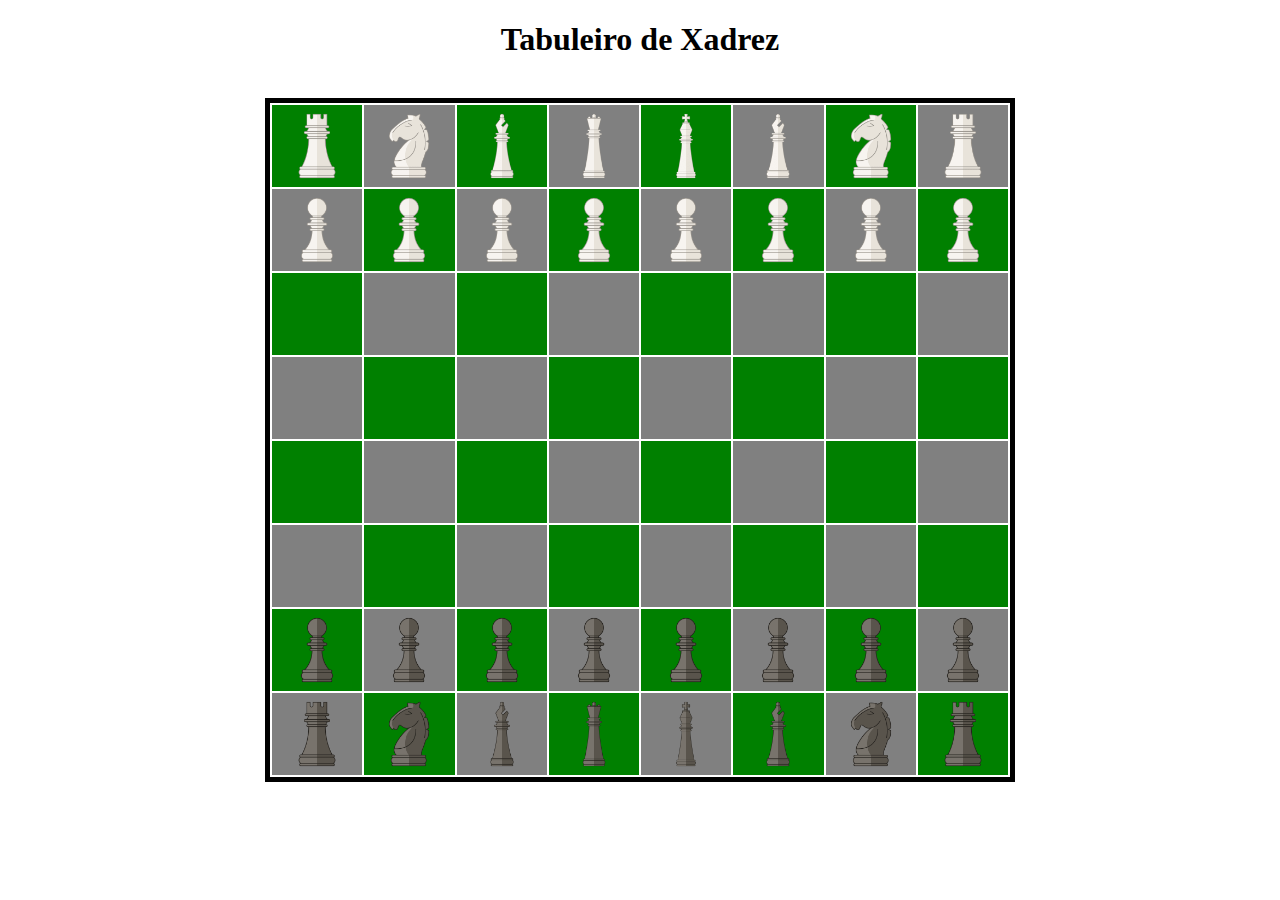
<file: aula06/index.html>
<!DOCTYPE html>
<html lang="pt-br">
<head>
    <meta charset="UTF-8">
    <meta http-equiv="X-UA-Compatible" content="IE=edge">
    <meta name="viewport" content="width=, initial-scale=1.0">
    <title>Tabuleiro Xadrez</title>
    <link rel="stylesheet" type="text/css" href="style.css">
</head>
<body>
    <h1>Tabuleiro de Xadrez</h1>
    <table class="tabela">
        <tr class="house">
            <td class="black_house">
                <img class="img" src="imgs/torre_branco.png" alt="torre_branco">
            </td>
            <td class="white_house">
                <img class="img" src="imgs/cavalo_branco.png" alt="cavalo_branco">
            </td>
            <td class="black_house">
                <img class="img" src="imgs/bispo_branco.png" alt="bispo_branco">
            </td>
            <td class="white_house">
                <img class="img" src="imgs/rainha_branco.png" alt="rainha_branco">
            </td>
            <td class="black_house">
                <img class="img" src="imgs/rei_branco.png" alt="rei_branco">
            </td>
            <td class="white_house">
                <img class="img" src="imgs/bispo_branco.png" alt="bispo_branco">
            </td>
            <td class="black_house">
                <img class="img" src="imgs/cavalo_branco.png" alt="cavalo_branco">
            </td>
            <td class="white_house">
                <img class="img" src="imgs/torre_branco.png" alt="torre_branco">
            </td>
        </tr>
        <tr class="house">
            <td class="white_house">
                <img class="img" src="imgs/peao_branco.png" alt="peao_branco">
            </td>
            <td class="black_house">
                <img class="img" src="imgs/peao_branco.png" alt="peao_branco">
            </td>
            <td class="white_house">
                <img class="img" src="imgs/peao_branco.png" alt="peao_branco">
            </td>
            <td class="black_house">
                <img class="img" src="imgs/peao_branco.png" alt="peao_branco">
            </td>
            <td class="white_house">
                <img class="img" src="imgs/peao_branco.png" alt="peao_branco">
            </td>
            <td class="black_house">
                <img class="img" src="imgs/peao_branco.png" alt="peao_branco">
            </td>
            <td class="white_house">
                <img class="img" src="imgs/peao_branco.png" alt="peao_branco">
            </td>
            <td class="black_house">
                <img class="img" src="imgs/peao_branco.png" alt="peao_branco">
            </td>
        </tr>
        <tr class="house">
            <td class="black_house"></td>
            <td class="white_house"></td>
            <td class="black_house"></td>
            <td class="white_house"></td>
            <td class="black_house"></td>
            <td class="white_house"></td>
            <td class="black_house"></td>
            <td class="white_house"></td>
        </tr>
        <tr class="house">
            <td class="white_house"></td>
            <td class="black_house"></td>
            <td class="white_house"></td>
            <td class="black_house"></td>
            <td class="white_house"></td>
            <td class="black_house"></td>
            <td class="white_house"></td>
            <td class="black_house"></td>
        </tr>
        <tr class="house">
            <td class="black_house"></td>
            <td class="white_house"></td>
            <td class="black_house"></td>
            <td class="white_house"></td>
            <td class="black_house"></td>
            <td class="white_house"></td>
            <td class="black_house"></td>
            <td class="white_house"></td>
        </tr>
        <tr class="house">
            <td class="white_house"></td>
            <td class="black_house"></td>
            <td class="white_house"></td>
            <td class="black_house"></td>
            <td class="white_house"></td>
            <td class="black_house"></td>
            <td class="white_house"></td>
            <td class="black_house"></td>
        </tr>
        <tr class="house">
            <td class="black_house">
                <img class="img" src="imgs/peao_preto.png" alt="peao_preto">
            </td>
            <td class="white_house">
                <img class="img" src="imgs/peao_preto.png" alt="peao_preto">
            </td>
            <td class="black_house">
                <img class="img" src="imgs/peao_preto.png" alt="peao_preto">
            </td>
            <td class="white_house">
                <img class="img" src="imgs/peao_preto.png" alt="peao_preto">
            </td>
            <td class="black_house">
                <img class="img" src="imgs/peao_preto.png" alt="peao_preto">
            </td>
            <td class="white_house">
                <img class="img" src="imgs/peao_preto.png" alt="peao_preto">
            </td>
            <td class="black_house">
                <img class="img" src="imgs/peao_preto.png" alt="peao_preto">
            </td>
            <td class="white_house">
                <img class="img" src="imgs/peao_preto.png" alt="peao_preto">
            </td>
        </tr>
        <tr class="house">
            <td class="white_house">
                <img class="img" src="imgs/torre_preta.png" alt="torre_preta">
            </td>
            <td class="black_house">
                <img class="img" src="imgs/cavalo_preto.png" alt="cavalo_preto">
            </td>
            <td class="white_house">
                <img class="img" src="imgs/bispo_preto.png" alt="bispo_preto">
            </td>
            <td class="black_house">
                <img class="img" src="imgs/rainha_preto.png" alt="rainha_preto">
            </td>
            <td class="white_house">
                <img class="img" src="imgs/rei_preto.png" alt="rei_preto">
            </td>
            <td class="black_house">
                <img class="img" src="imgs/bispo_preto.png" alt="bispo_preto">
            </td>
            <td class="white_house">
                <img class="img" src="imgs/cavalo_preto.png" alt="cavalo_preto">
            </td>
            <td class="black_house">
                <img class="img" src="imgs/torre_preta.png" alt="torre_preta">
            </td>
        </tr>
    </table>
</body>
</html>
</file>
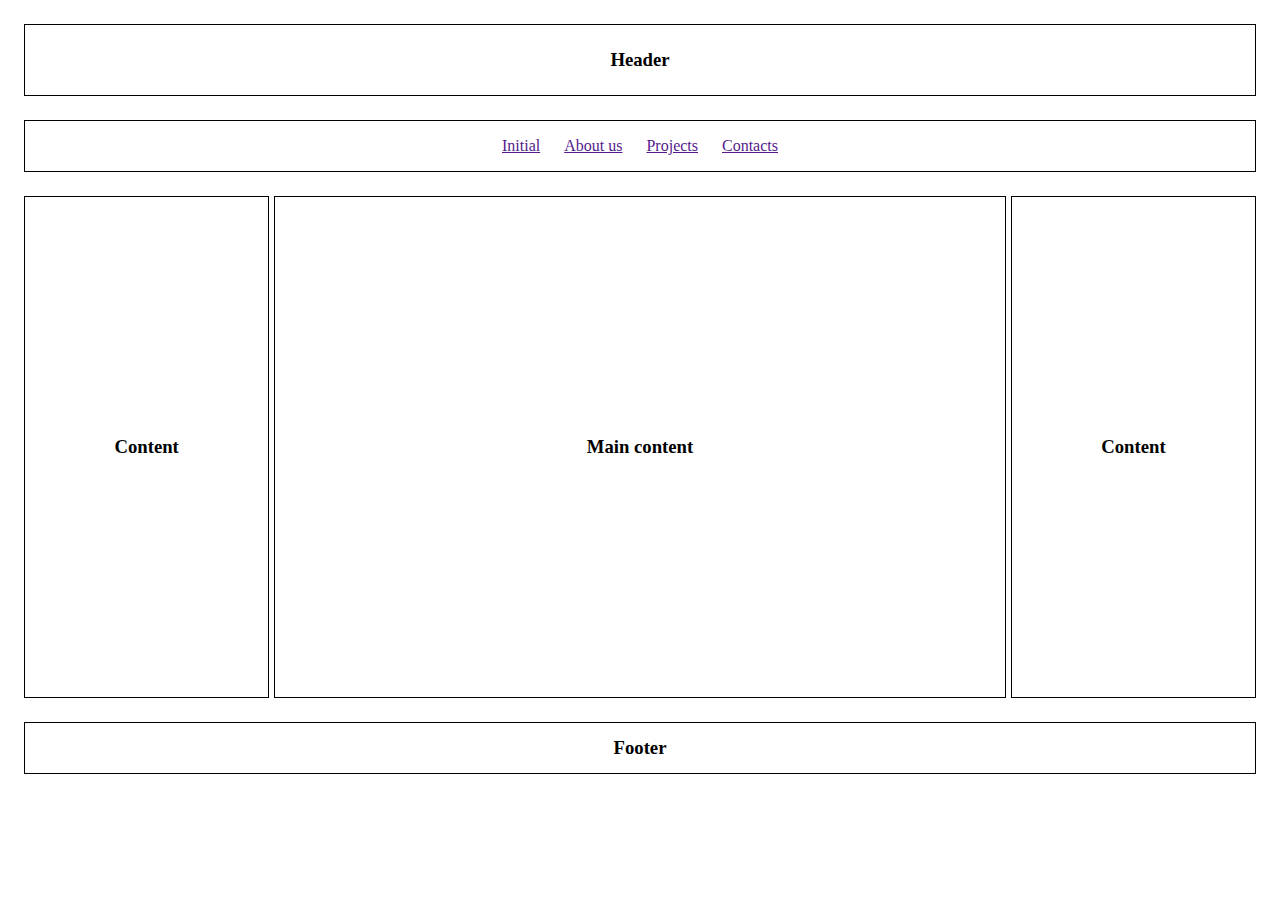
<file: Aula08/index.html>
<!DOCTYPE html>
<html lang="pt-br">
    <head>
        <meta charset="UTF-8">
        <meta http-equiv="X-UA-Compatible" content="IE=edge">
        <meta name="viewport" content="width=device-width, initial-scale=1.0">
        <link rel="stylesheet" type="text/css" href="style.css">
        <title>Desafio</title>
    </head>
    <body>
        <header>
            <h3>Header</h3>
        </header>
        <nav class="NavBar">
            <ul>
                <li><a href="">Initial</a></li>
                <li><a href="">About us</a></li>
                <li><a href="">Projects</a></li>
                <li><a href="">Contacts</a></li>
            </ul>
        </nav>
        <main class="mainCotent">
                <div class="content1">
                    <h3>Content</h3>
                </div>
                <div class="content2">
                    <h3>Main content</h3>
                </div>
                <div class="content3">
                    <h3>Content</h3>
                </div>
        </main>
        <footer>
            <h3>Footer</h3>
        </footer>
    </body>
</html>
</file>
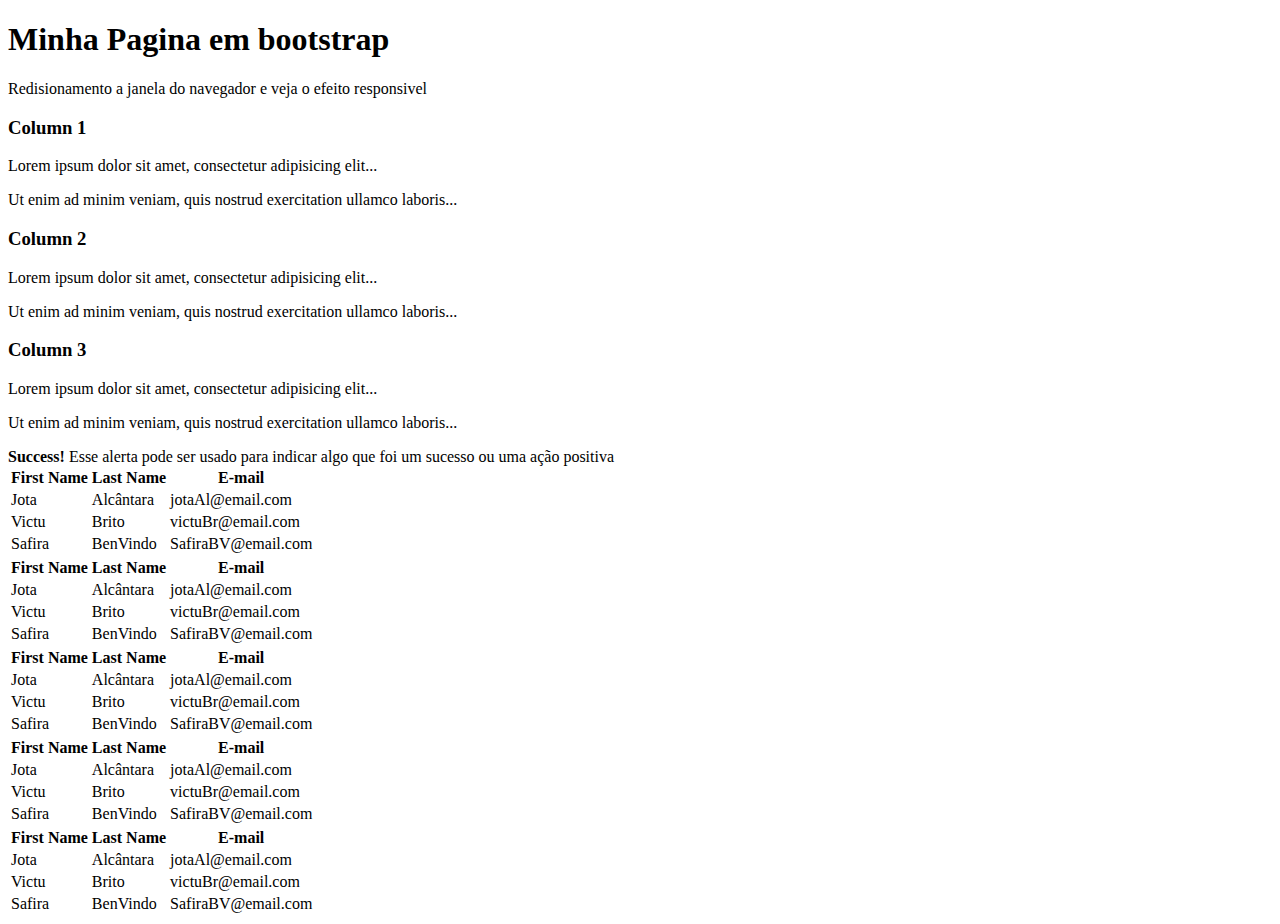
<file: Exercicios/Ex1/index.html>
<!DOCTYPE html>
<html lang="pt-br">
    <head>
        <meta charset="UTF-8">
        <meta http-equiv="X-UA-Compatible" content="IE=edge">
        <meta name="viewport" content="width=device-width, initial-scale=1.0">
        <title>exemplo bootstrap</title>
        <link
            href="https://cdn.jsdelivr.net/npm/bootstrap@5.0.2/dist/css/bootstrap.min.css"
            rel="stylesheet"
            integrity="sha384-EVSTQN3/azprG1Anm3QDgpJLIm9Nao0Yz1ztcQTwFspd3yD65VohhpuuCOmLASjC"
            crossorigin="anonymous">
        <script
            src="https://cdn.jsdelivr.net/npm/bootstrap@5.0.2/dist/js/bootstrap.bundle.min.js"
            integrity="sha384-MrcW6ZMFYlzcLA8Nl+NtUVF0sA7MsXsP1UyJoMp4YLEuNSfAP+JcXn/tWtIaxVXM"
            crossorigin="anonymous"></script>
    </head>
    <body>
        <div class="container-fluid p-5 bg-dark text-white text-center">
            <h1>
                Minha Pagina em bootstrap
            </h1>
            <p>
                Redisionamento a janela do navegador e veja o efeito responsivel
            </p>
        </div>
        <div class="container mt-5">
            <div class="row">
                <div class="col-sm-4">
                    <h3>Column 1</h3>
                    <p>Lorem ipsum dolor sit amet, consectetur adipisicing
                        elit...</p>
                    <p>Ut enim ad minim veniam, quis nostrud exercitation
                        ullamco laboris...</p>
                </div>
                <div class="col-sm-4">
                    <h3>Column 2</h3>
                    <p>Lorem ipsum dolor sit amet, consectetur adipisicing
                        elit...</p>
                    <p>Ut enim ad minim veniam, quis nostrud exercitation
                        ullamco laboris...</p>
                </div>
                <div class="col-sm-4">
                    <h3>Column 3</h3>
                    <p>Lorem ipsum dolor sit amet, consectetur adipisicing
                        elit...</p>
                    <p>Ut enim ad minim veniam, quis nostrud exercitation
                        ullamco laboris...</p>
                </div>
                <div class="alert alert-success">
                    <strong>Success!</strong> Esse alerta pode ser usado para
                    indicar algo que foi um sucesso ou uma ação positiva
                </div>
                <table class="table">
                    <thead>
                        <tr>
                            <th>First Name</th>
                            <th>Last Name</th>
                            <th>E-mail</th>
                        </tr>
                    </thead>
                    <tbody>
                        <tr>
                            <td>Jota</td>
                            <td>Alcântara</td>
                            <td>jotaAl@email.com</td>
                        </tr>
                        <tr>
                            <td>Victu</td>
                            <td>Brito</td>
                            <td>victuBr@email.com</td>
                        </tr>
                        <tr>
                            <td>Safira</td>
                            <td>BenVindo</td>
                            <td>SafiraBV@email.com</td>
                        </tr>
                    </tbody>
                </table>
                <table class="table table-striped">
                    <thead>
                        <tr>
                            <th>First Name</th>
                            <th>Last Name</th>
                            <th>E-mail</th>
                        </tr>
                    </thead>
                    <tbody>
                        <tr>
                            <td>Jota</td>
                            <td>Alcântara</td>
                            <td>jotaAl@email.com</td>
                        </tr>
                        <tr>
                            <td>Victu</td>
                            <td>Brito</td>
                            <td>victuBr@email.com</td>
                        </tr>
                        <tr>
                            <td>Safira</td>
                            <td>BenVindo</td>
                            <td>SafiraBV@email.com</td>
                        </tr>
                    </tbody>
                </table>
                <table class="table table-bordered">
                    <thead>
                        <tr>
                            <th>First Name</th>
                            <th>Last Name</th>
                            <th>E-mail</th>
                        </tr>
                    </thead>
                    <tbody>
                        <tr>
                            <td>Jota</td>
                            <td>Alcântara</td>
                            <td>jotaAl@email.com</td>
                        </tr>
                        <tr>
                            <td>Victu</td>
                            <td>Brito</td>
                            <td>victuBr@email.com</td>
                        </tr>
                        <tr>
                            <td>Safira</td>
                            <td>BenVindo</td>
                            <td>SafiraBV@email.com</td>
                        </tr>
                    </tbody>
                </table>
                <table class="table table-hover">
                    <thead>
                        <tr>
                            <th>First Name</th>
                            <th>Last Name</th>
                            <th>E-mail</th>
                        </tr>
                    </thead>
                    <tbody>
                        <tr>
                            <td>Jota</td>
                            <td>Alcântara</td>
                            <td>jotaAl@email.com</td>
                        </tr>
                        <tr>
                            <td>Victu</td>
                            <td>Brito</td>
                            <td>victuBr@email.com</td>
                        </tr>
                        <tr>
                            <td>Safira</td>
                            <td>BenVindo</td>
                            <td>SafiraBV@email.com</td>
                        </tr>
                    </tbody>
                </table>
                <table class="table table-dark">
                    <thead>
                        <tr>
                            <th>First Name</th>
                            <th>Last Name</th>
                            <th>E-mail</th>
                        </tr>
                    </thead>
                    <tbody>
                        <tr>
                            <td>Jota</td>
                            <td>Alcântara</td>
                            <td>jotaAl@email.com</td>
                        </tr>
                        <tr>
                            <td>Victu</td>
                            <td>Brito</td>
                            <td>victuBr@email.com</td>
                        </tr>
                        <tr>
                            <td>Safira</td>
                            <td>BenVindo</td>
                            <td>SafiraBV@email.com</td>
                        </tr>
                    </tbody>
                </table>
            </div>
        </div>
    </body>
</html>
</file>
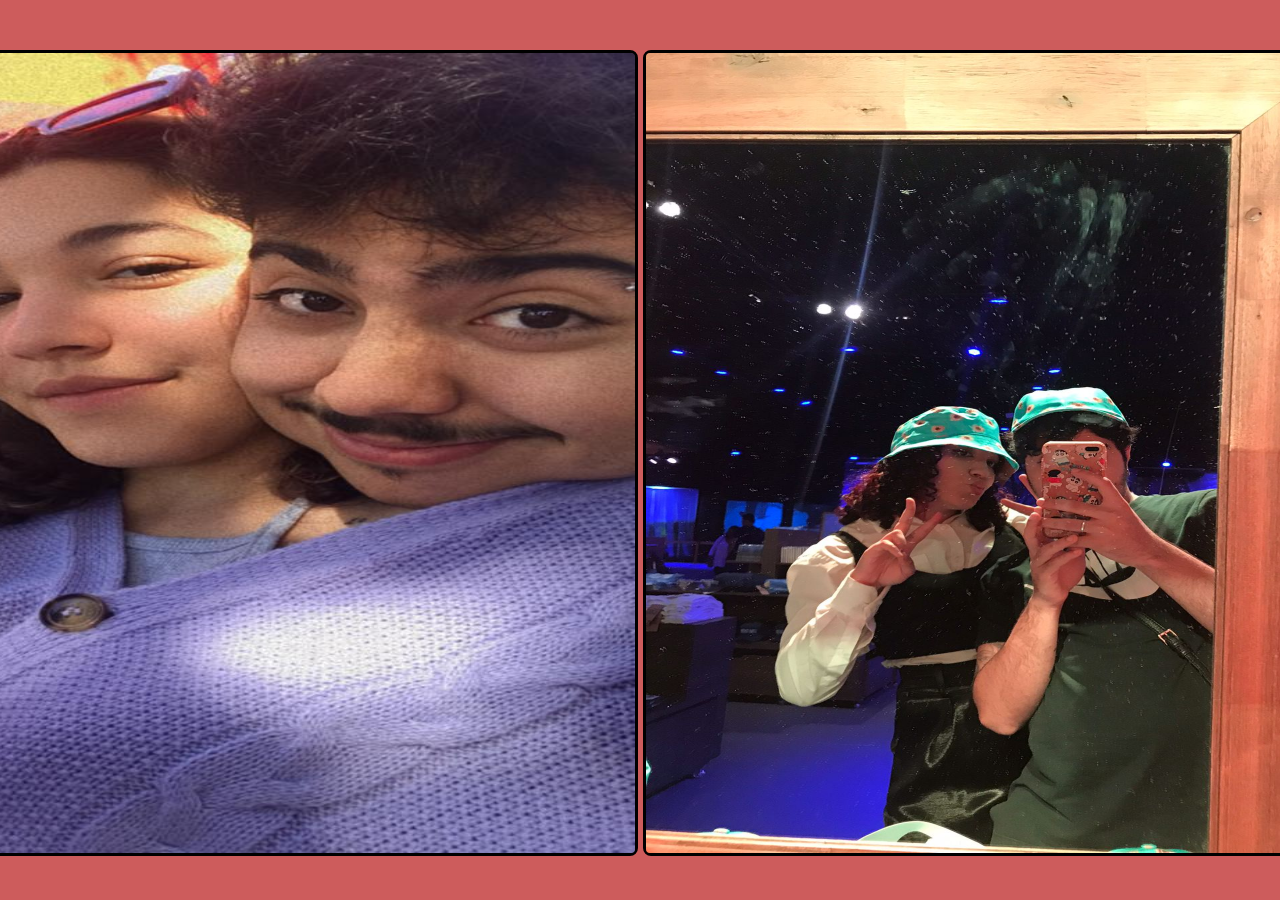
<file: Projeto/modelo1/index.html>
<!DOCTYPE html>
<html lang="pt-br">
<head>
    <meta charset="UTF-8">
    <meta http-equiv="X-UA-Compatible" content="IE=edge">
    <meta name="viewport" content="width=device-width, initial-scale=1.0">
    <link rel="stylesheet" type="text/css" href="style.css">
    <title>Grade 1</title>
</head>
<body>
    <main>
        <section class="grid">
            <div class="box">
                <img class="imgs" src="imgs/IMG-20221109-WA0183.jpg" alt="foto1">
            </div>
            <div class="box">
                <img class="imgs" src="imgs/IMG-20221109-WA0197.jpg" alt="foto2">
            </div>
        </section>
    </main>
</body>
</html>
</file>
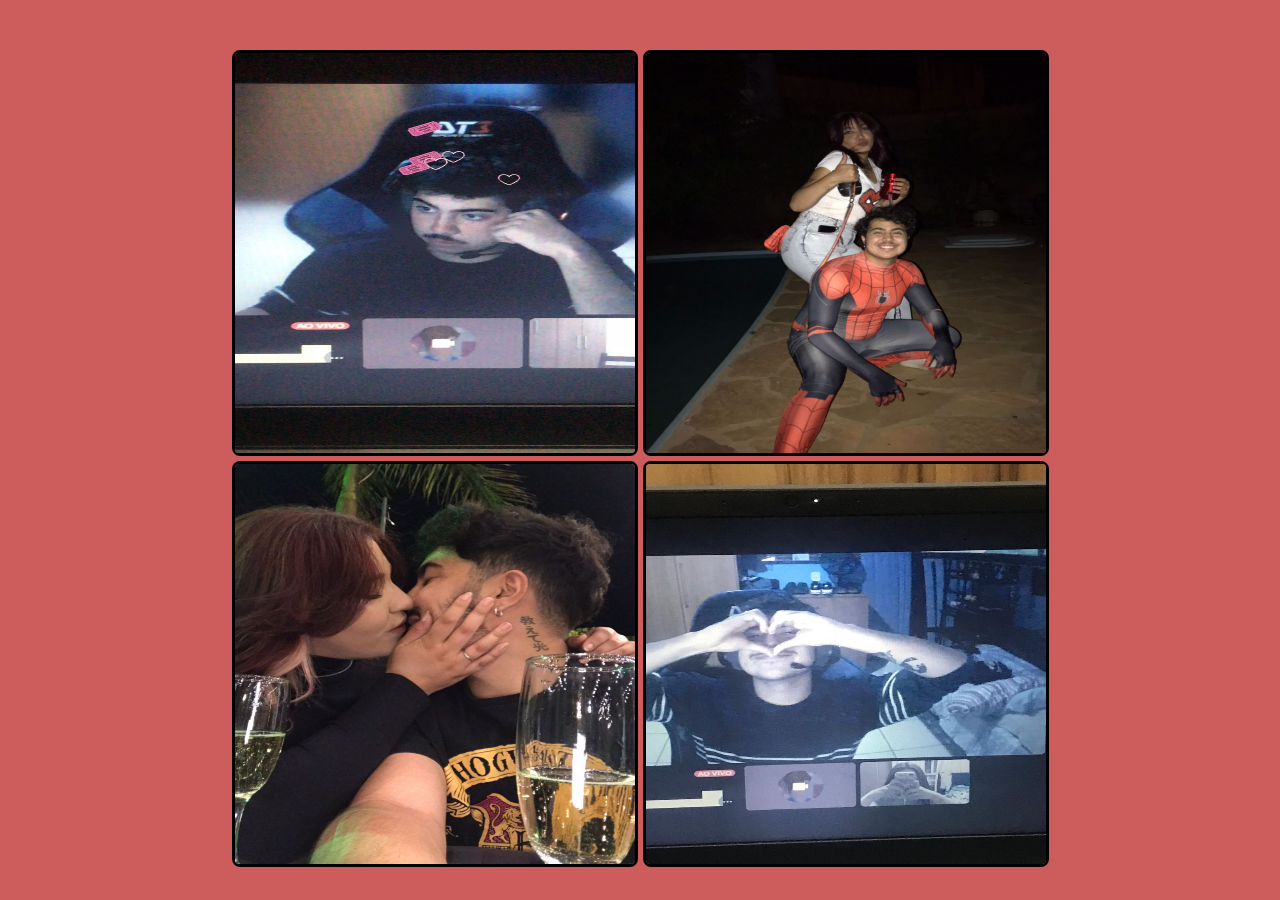
<file: Projeto/modelo2/index.html>
<!DOCTYPE html>
<html lang="pt-br">
<head>
    <meta charset="UTF-8">
    <meta http-equiv="X-UA-Compatible" content="IE=edge">
    <meta name="viewport" content="width=device-width, initial-scale=1.0">
    <link rel="stylesheet" type="text/css" href="style.css">
    <title>Grade 1</title>
</head>
<body>
    <main>
        <section class="grid1">
            <div class="box">
                <img class="imgs" src="imgs/IMG-20221109-WA0169.jpg" alt="foto1">
            </div>
            <div class="box">
                <img class="imgs" src="imgs/IMG-20221109-WA0204.jpg" alt="foto2">
            </div>
        </section>
        <section class="grid2">
            <div class="box">
                <img class="imgs" src="imgs/IMG-20221109-WA0216.jpg" alt="foto3">
            </div>
            <div class="box">
                <img class="imgs" src="imgs/IMG-20221109-WA0171.jpg" alt="foto4">
            </div>
        </section>
    </main>
</body>
</html>
</file>
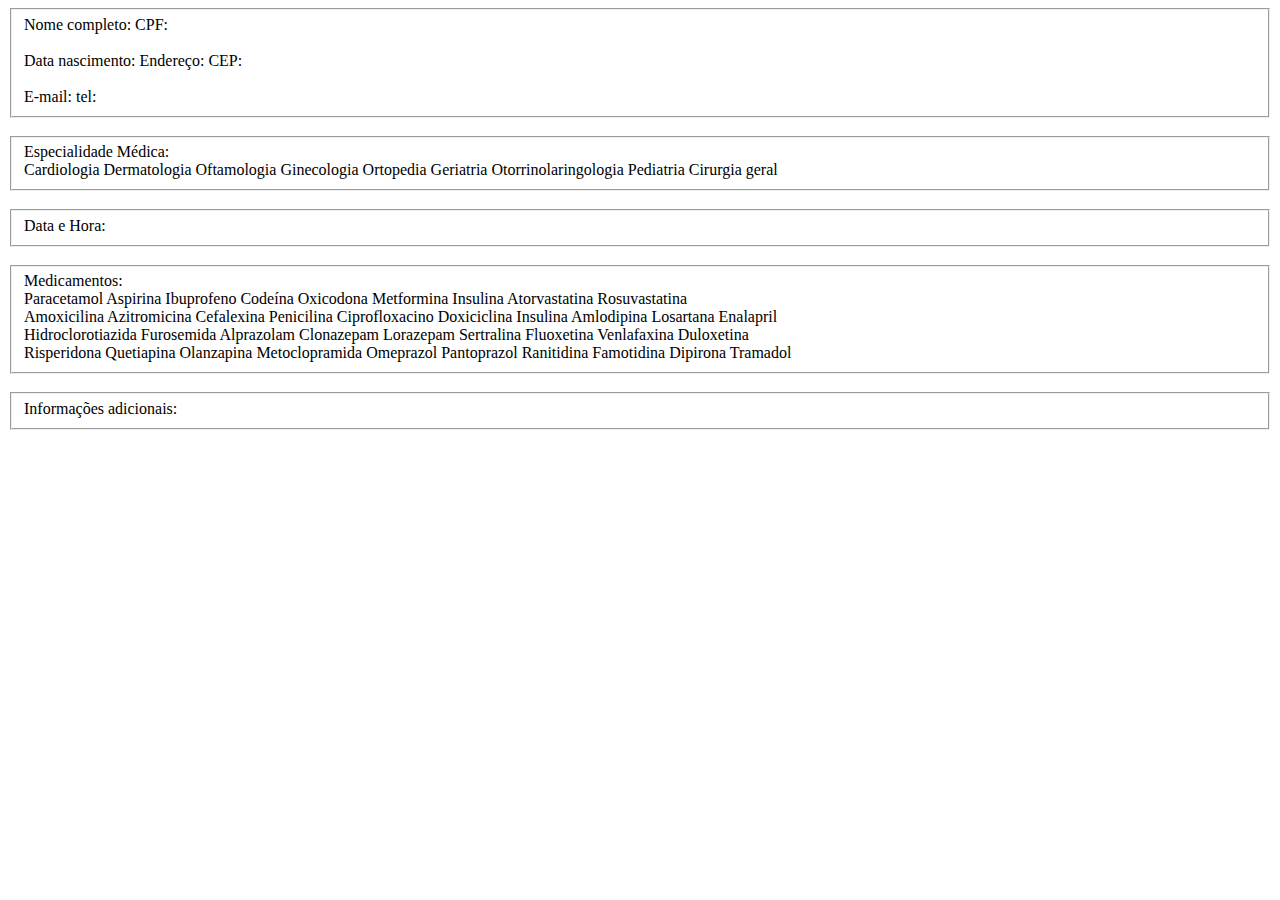
<file: Desafios/desafio.html>
﻿<!DOCTYPE html PUBLIC "-//W3C//DTD XHTML 1.0 Transitional//EN" "http://www.w3.org/TR/xhtml1/DTD/xhtml1-transitional.dtd"><html><head></head><body>

  
   
    
  
  
    
        <fieldset>
            <label for="nome_completo"> Nome completo:</label>
            
            <label for="CPF"> CPF:</label>
            <br/><br/>
            <label for="data_nascimento"> Data nascimento:</label>
            
            <label for="endereco"> Endere&#231;o:</label>
            
            <label for="CEP"> CEP:</label>
            <br/><br/>
            <label for="e-mail"> E-mail:</label>
            
            <label for="tel"> tel:</label>
            <br/>
        </fieldset><br/>
        <fieldset>
            <label for="especialidade_medica"> Especialidade M&#233;dica:</label><br/>
            
            <label for="Cardiologia"> Cardiologia</label>
            
            <label for="Dermatologia"> Dermatologia</label>
            
            <label for="Oftamologia"> Oftamologia</label>
            
            <label for="Ginecologia"> Ginecologia</label>
            
            <label for="Ortopedia"> Ortopedia</label>
            
            <label for="Geriatria"> Geriatria</label>
            
            <label for="Otorrinolaringologia"> Otorrinolaringologia</label>
            
            <label for="Pediatria"> Pediatria</label>
            
            <label for="Cirurgia_geral"> Cirurgia geral</label>
        </fieldset><br/>
        <fieldset>
          <label for="data_hora"> Data e Hora:</label><br/>
          
        </fieldset><br/>
        <fieldset>
          <label for="remedios"> Medicamentos:</label><br/>
            
            <label for="Paracetamol"> Paracetamol</label>
            
            <label for="Aspirina"> Aspirina</label>
            
            <label for="Ibuprofeno"> Ibuprofeno</label>
            
            <label> Code&#237;na</label>
            
            <label for="Oxicodona"> Oxicodona</label>
            
            <label for="Metformina"> Metformina</label>
            
            <label for="Insulina"> Insulina</label>
            
            <label for="Atorvastatina"> Atorvastatina</label>
            
            <label for="Rosuvastatina"> Rosuvastatina</label><br/>
            
            <label for="Amoxicilina"> Amoxicilina</label>
            
            <label for="Azitromicina"> Azitromicina</label>
            
            <label for="Cefalexina"> Cefalexina</label>
            
            <label for="Penicilina"> Penicilina</label>
            
            <label for="Ciprofloxacino"> Ciprofloxacino</label>
            
            <label for="Doxiciclina"> Doxiciclina</label>
            
            <label for="Insulina"> Insulina</label>
            
            <label for="Amlodipina"> Amlodipina</label>
            
            <label for="Losartana"> Losartana</label>
            
            <label for="Enalapril"> Enalapril</label><br/>
            
            <label for="Hidroclorotiazida"> Hidroclorotiazida</label>
            
            <label for="Furosemida"> Furosemida</label>
            
            <label for="Alprazolam"> Alprazolam</label>
            
            <label for="Clonazepam"> Clonazepam</label>
            
            <label for="Lorazepam"> Lorazepam</label>
            
            <label for="Sertralina"> Sertralina</label>
            
            <label for="Fluoxetina"> Fluoxetina</label>
            
            <label for="Venlafaxina"> Venlafaxina</label>
            
            <label for="Duloxetina"> Duloxetina</label><br/>
            
            <label for="Risperidona"> Risperidona</label>
            
            <label for="Quetiapina"> Quetiapina</label>
            
            <label for="Olanzapina"> Olanzapina</label>
            
            <label for="Metoclopramida"> Metoclopramida</label>
            
            <label for="Omeprazol"> Omeprazol</label>
            
            <label for="Pantoprazol"> Pantoprazol</label>
            
            <label for="Ranitidina"> Ranitidina</label>
            
            <label for="Famotidina"> Famotidina</label>
            
            <label for="Dipirona"> Dipirona</label>
            
            <label for="Tramadol"> Tramadol</label>
        </fieldset><br/>
        <fieldset>
          <label for="infos_add"> Informa&#231;&#245;es adicionais:</label><br/>
          
          
        </fieldset>
    
  
<script type="module" src="https://s.brightspace.com/lib/bsi/2024.5.196/unbundled/mathjax.js"></script><script type="text/javascript">document.addEventListener('DOMContentLoaded', function() {
					if (document.querySelector('math') || /\$\$|\\\(|\\\[|\\begin{|\\ref{|\\eqref{/.test(document.body.innerHTML)) {
						document.querySelectorAll('mspace[linebreak="newline"]').forEach(elm => {
							elm.setAttribute('style', 'display: block; height: 0.5rem;');
						});

						window.D2L.MathJax.loadMathJax({
							'outputScale': 1.5,
							'renderLatex': false
						});
					}
				});</script><script type="module" src="https://s.brightspace.com/lib/bsi/2024.5.196/unbundled/prism.js"></script><script type="text/javascript">document.addEventListener('DOMContentLoaded', function() {
					document.querySelectorAll('.d2l-code').forEach(code => {
						window.D2L.Prism.formatCodeElement(code);
					});
				});</script></body></html>
</file>
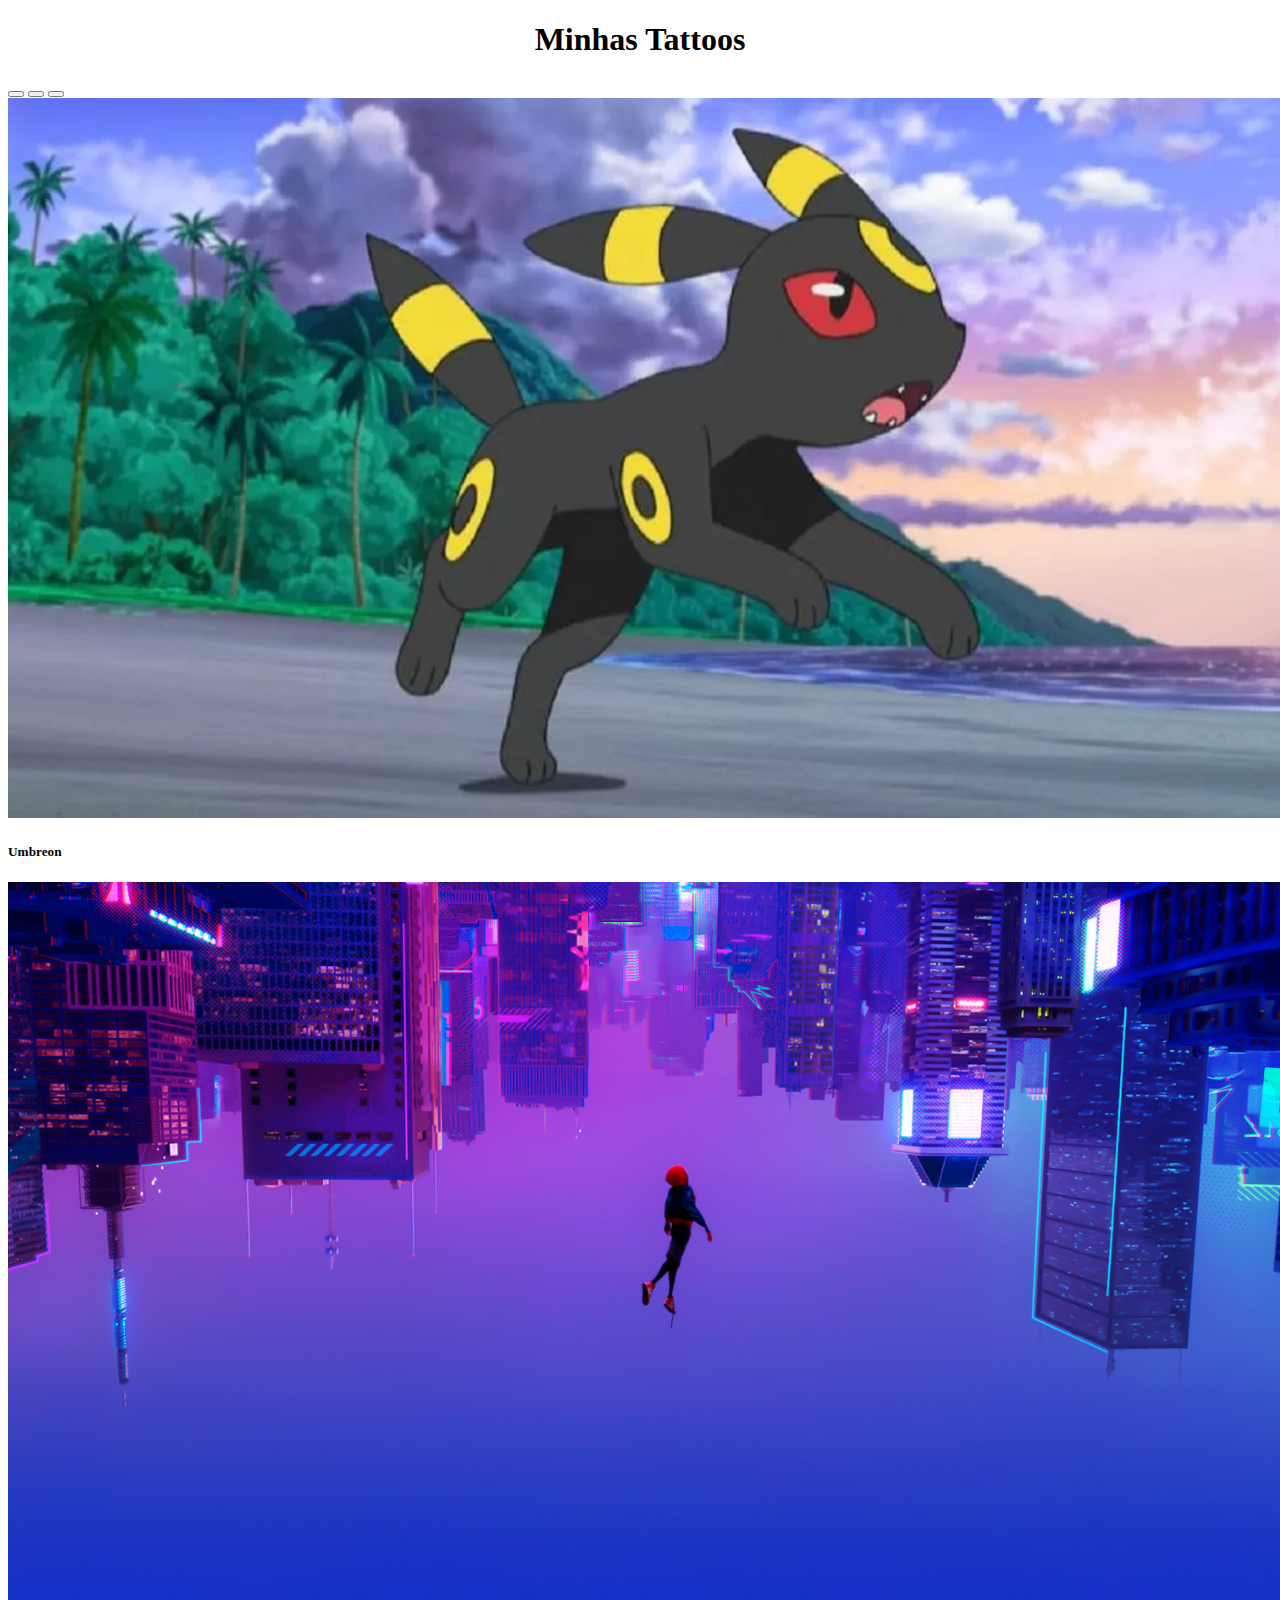
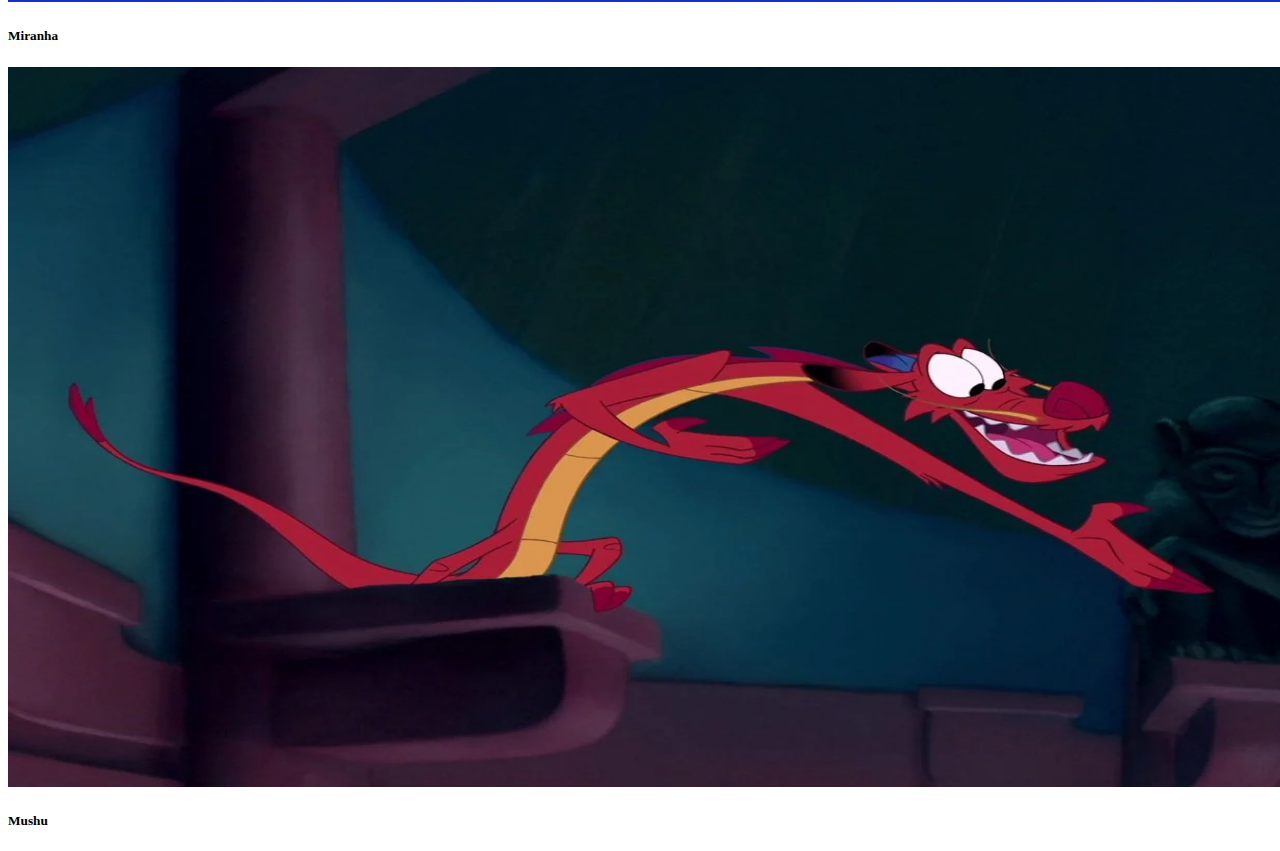
<file: Exercicios/Exs/Ex2/Ex2.html>
<!DOCTYPE html>
<html lang="pt-br">
    <head>
        <meta charset="UTF-8">
        <meta http-equiv="X-UA-Compatible" content="IE=edge">
        <meta name="viewport" content="width=device-width, initial-scale=1.0">
        <link rel="stylesheet" type="text/css" href="style.css">
        <link
            href="https://cdn.jsdelivr.net/npm/bootstrap@5.0.2/dist/css/bootstrap.min.css"
            rel="stylesheet"
            integrity="sha384-EVSTQN3/azprG1Anm3QDgpJLIm9Nao0Yz1ztcQTwFspd3yD65VohhpuuCOmLASjC"
            crossorigin="anonymous">
        <script
            src="https://cdn.jsdelivr.net/npm/bootstrap@5.0.2/dist/js/bootstrap.bundle.min.js"
            integrity="sha384-MrcW6ZMFYlzcLA8Nl+NtUVF0sA7MsXsP1UyJoMp4YLEuNSfAP+JcXn/tWtIaxVXM"
            crossorigin="anonymous"></script>
        <title>Ex2 Aula 11</title>
    </head>
    <body>
        <div class="container-fluid p-5 bg-dark text-white text-center">
            <h1>
                Minhas Tattoos
            </h1>
        </div>
        <div id="carouselExampleIndicators" class="carousel slide"
            data-bs-ride="carousel">
            <div class="carousel-indicators">
                <button type="button"
                    data-bs-target="#carouselExampleIndicators"
                    data-bs-slide-to="0" class="active" aria-current="true"
                    aria-label="Slide 1"></button>
                <button type="button"
                    data-bs-target="#carouselExampleIndicators"
                    data-bs-slide-to="1" aria-label="Slide 2"></button>
                <button type="button"
                    data-bs-target="#carouselExampleIndicators"
                    data-bs-slide-to="2" aria-label="Slide 3"></button>
            </div>
            <div class="carousel-inner">
                <div class="carousel-item active">
                    <div class="text-center">
                        <img src="carrosel1.webp"
                        class="img" alt="...">
                    </div>
                    
                    <div class="carousel-caption d-none d-md-block">
                        <h5>Umbreon</h5>
                    </div>
                </div>
                <div class="carousel-item">
                    <div class="text-center">
                        <img src="carrosel2.webp"
                        class="img" alt="...">
                    </div>
                    
                    <div class="carousel-caption d-none d-md-block">
                        <h5>Miranha</h5>
                    </div>
                </div>
                <div class="carousel-item">
                    <div class="text-center">
                        <img src="carrosel3.webp"
                        class="img" alt="...">
                    </div>
                    
                    <div class="carousel-caption d-none d-md-block">
                        <h5>Mushu</h5>
                    </div>
                </div>
            </div>
        </div>
    </body>
</html>
</file>
<file: aula06/style.css>
h1{
    text-align: center;
}

.tabela{
    width: 750px;
    height: 500px;
    margin: auto;
    margin-top: 40px;
    border-style:solid;
    border-width:5px;
    border-color: black;
}

.img{
    width: 70px;
    margin: auto;
    display: block;
}

td{
    width: 80px;
    height: 80px;
    margin-left: auto;
    margin-right: auto;
}

.black_house{
    background-color: green;
    
}

.white_house{
    background-color: gray;
    
}
</file>
<file: Aula08/style.css>
* {
	padding:0;
	margin:0;
	vertical-align:baseline;
	list-style:none;
	border:0
}
header{
	border: solid 1px;
	margin: 24px 24px 24px;
	height: 70px;
	display:flex;
	justify-content:center;
	align-items:center;
}
.mainCotent{
	margin: 24px 24px 24px;
	gap: 5px;
	display:flex;
	justify-content:center;
	align-items:center;
}
.content1{
	border: solid 1px;
	width: 20%;
	height: 500px;
	display:flex;
	justify-content:center;
	align-items:center;
}
.content2{
	border: solid 1px;
	width: 60%;
	height: 500px;
	display:flex;
	justify-content:center;
	align-items:center;
}
.content3{
	border: solid 1px;
	width: 20%;
	height: 500px;
	display:flex;
	justify-content:center;
	align-items:center;
}
.NavBar{
	border: solid 1px;
	margin: 24px 24px 24px;
	display:flex;
	justify-content:center;
	align-items:center;
	height: 50px;
}
ul{
	display:flex;
	justify-content:center;
	align-items:center;
	gap:24px;
}
a:hover{
	color:black;
	transition: color 1s;
}
footer{
	border: solid 1px;
	margin: 24px 24px 24px;
	height: 50px;
	display:flex;
	justify-content:center;
	align-items:center;
}
</file>
<file: Projeto/modelo1/style.css>
*{
    background-color: #CD5C5C;
}

.imgs{
    width: 800px;
    height: 800px;
    border-radius: 4px;
}

.grid{
    display: flex;
    flex-direction: row;
    justify-content: center;
    align-items: center;
    margin-top: 50px;
    gap: 5px;
}

.box{
    display: flex;
    border: solid 3px;
    border-radius: 8px;
    width: 800px;
    height: 800px;
    justify-content: center;
    align-items: center;
}
</file>
<file: Projeto/modelo2/style.css>
*{
    background-color: #CD5C5C;
}

.imgs{
    width: 400px;
    height: 400px;
    border-radius: 4px;
}

.grid1{
    display: flex;
    flex-direction: row;
    justify-content: center;
    align-items: center;
    margin-top: 50px;
    gap: 5px;
}

.grid2{
    display: flex;
    flex-direction: row;
    justify-content: center;
    align-items: center;
    margin-top: 5px;
    gap: 5px;
}

.box{
    display: flex;
    border: solid 3px;
    border-radius: 8px;
    width: 400px;
    height: 400px;
    justify-content: center;
    align-items: center;
}
</file>
<file: Exercicios/Exs/Ex2/style.css>
.img{
    width: 1328px;
    height: 720px;
}
h1{
    text-align: center;
}
h3{
    text-align: center;
}
</file>
